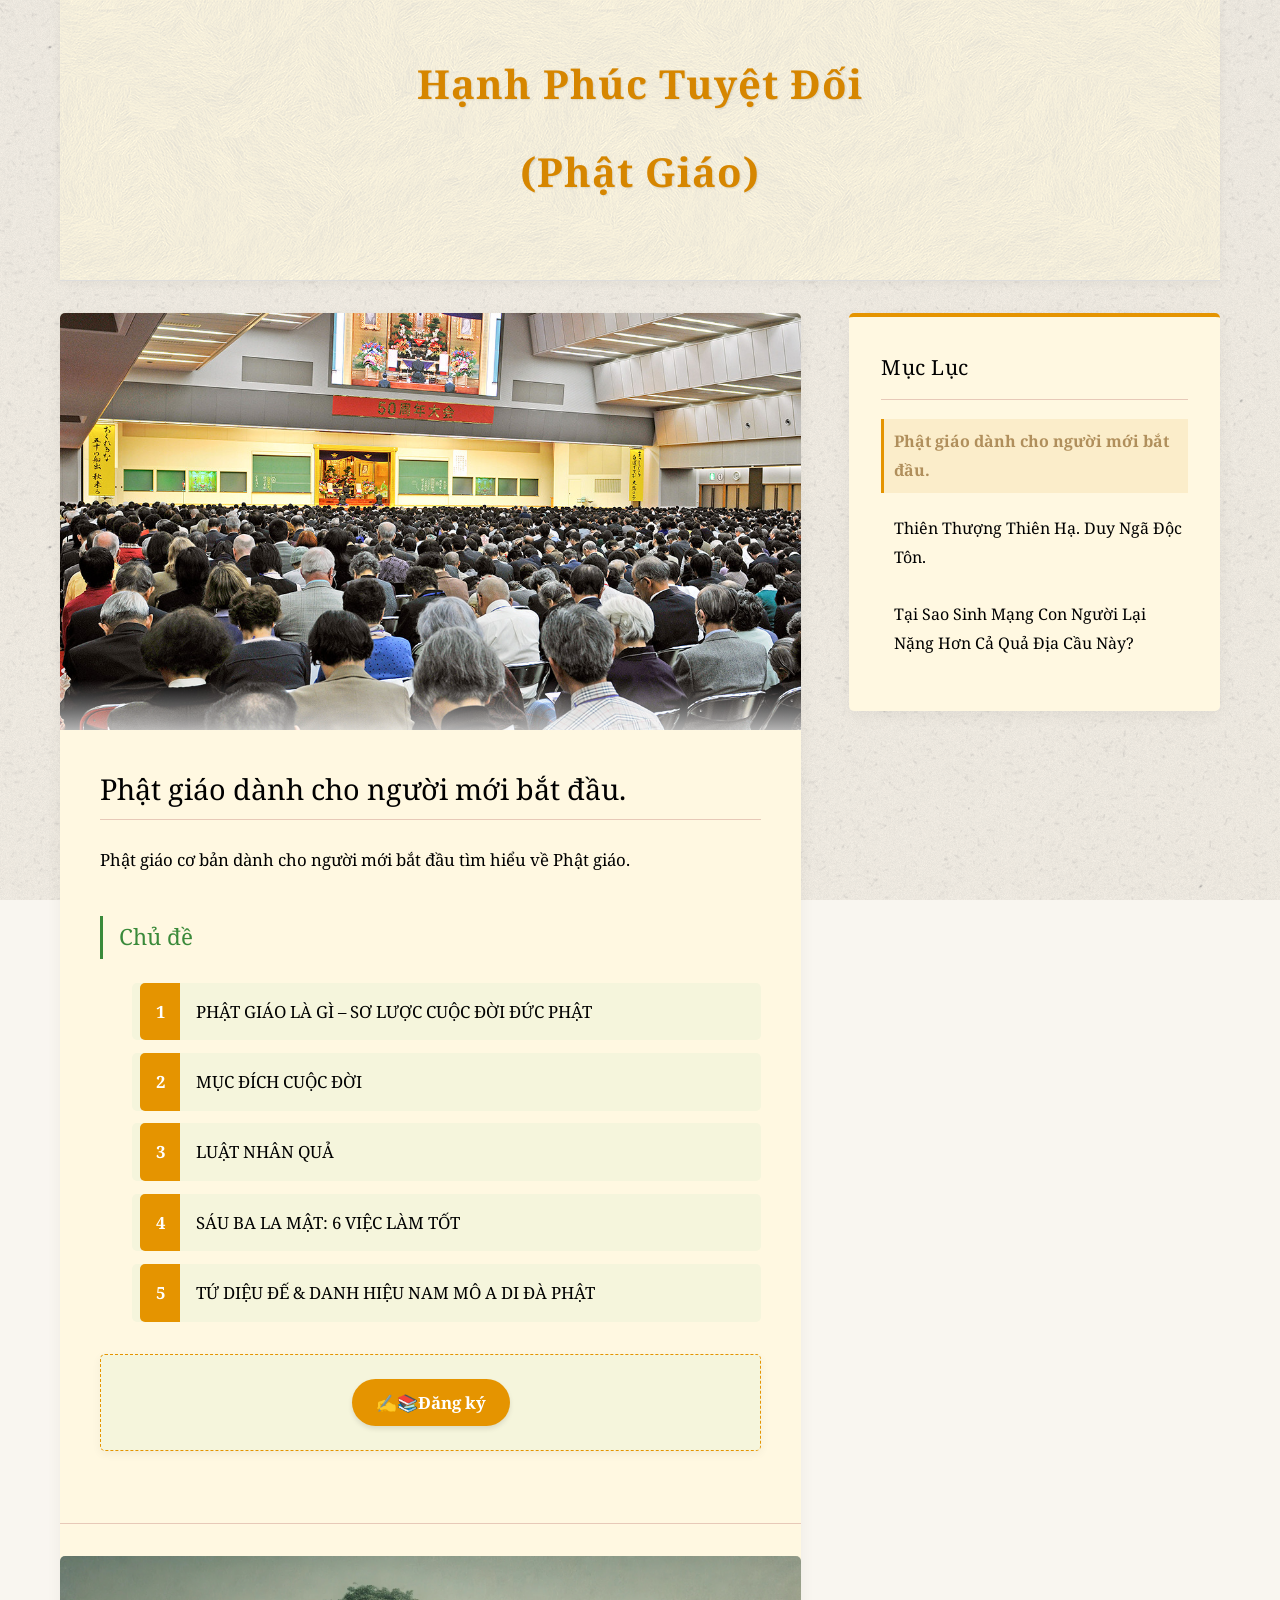
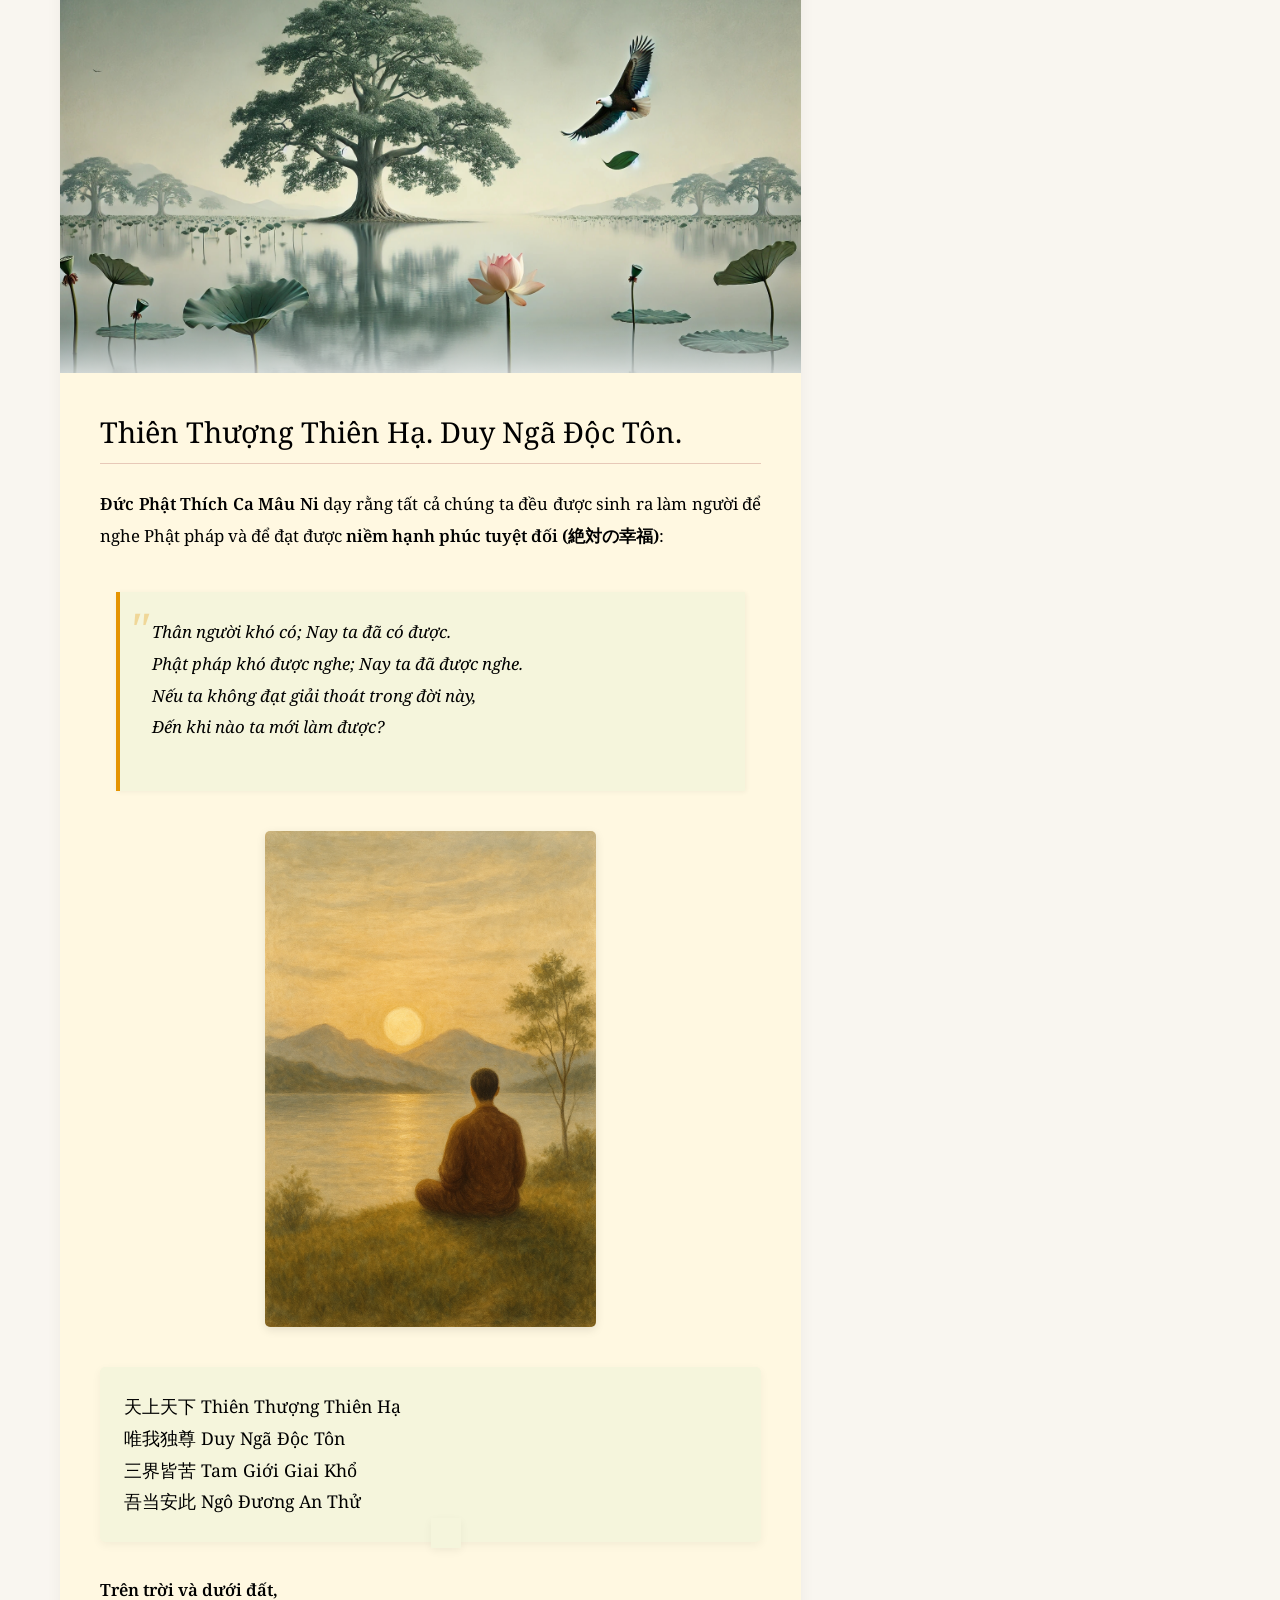
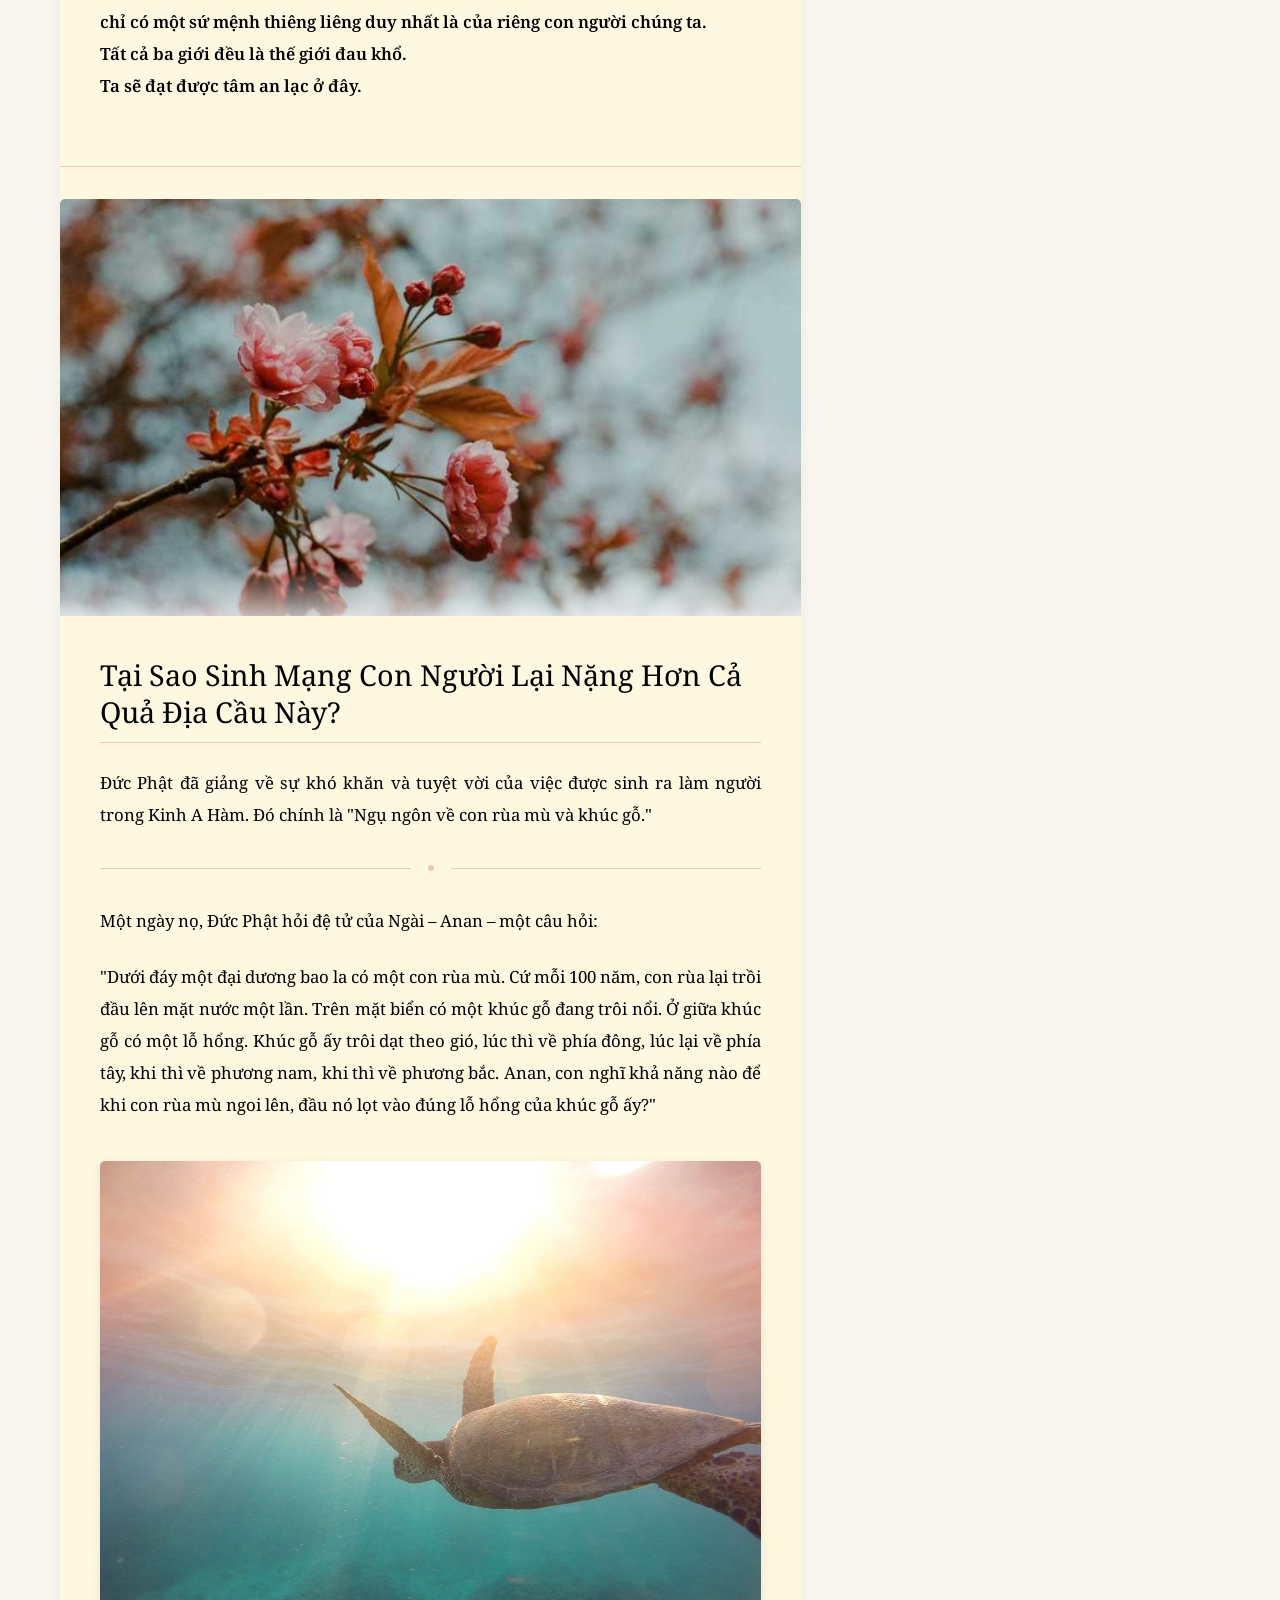
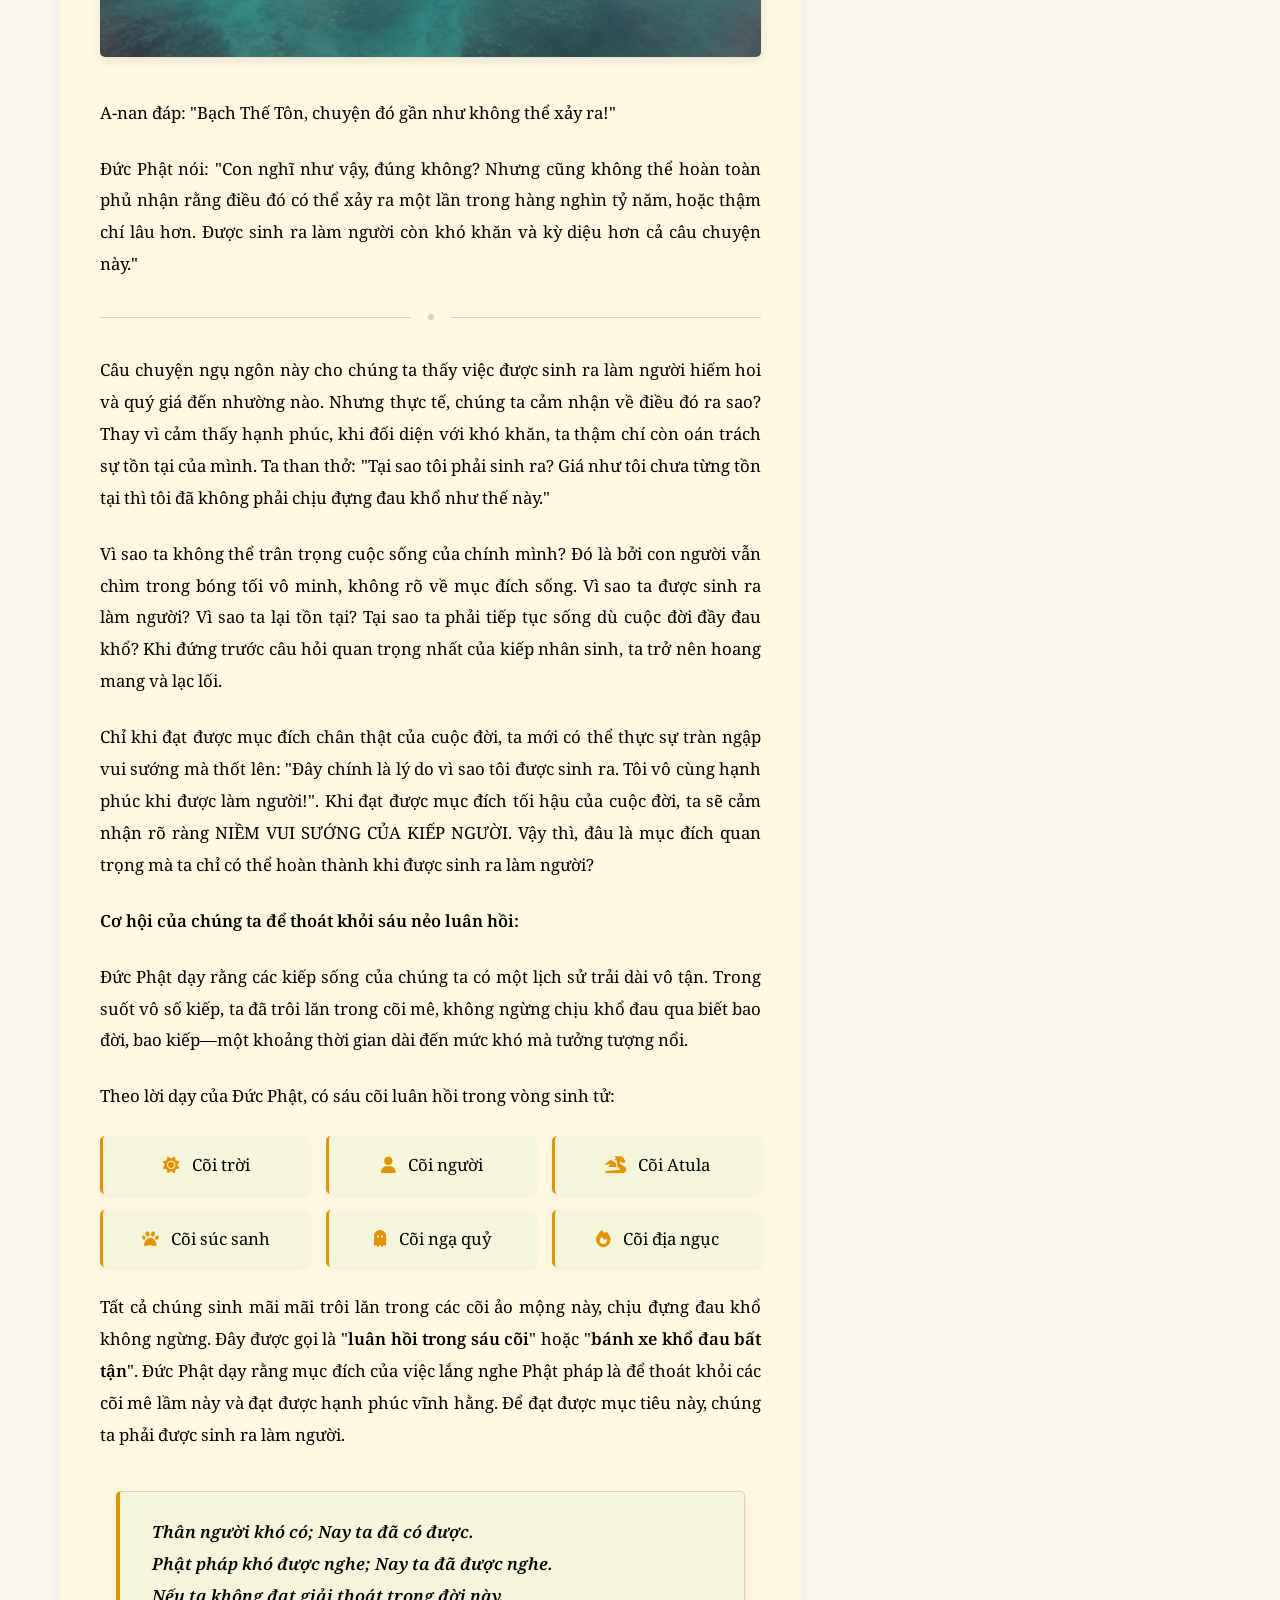
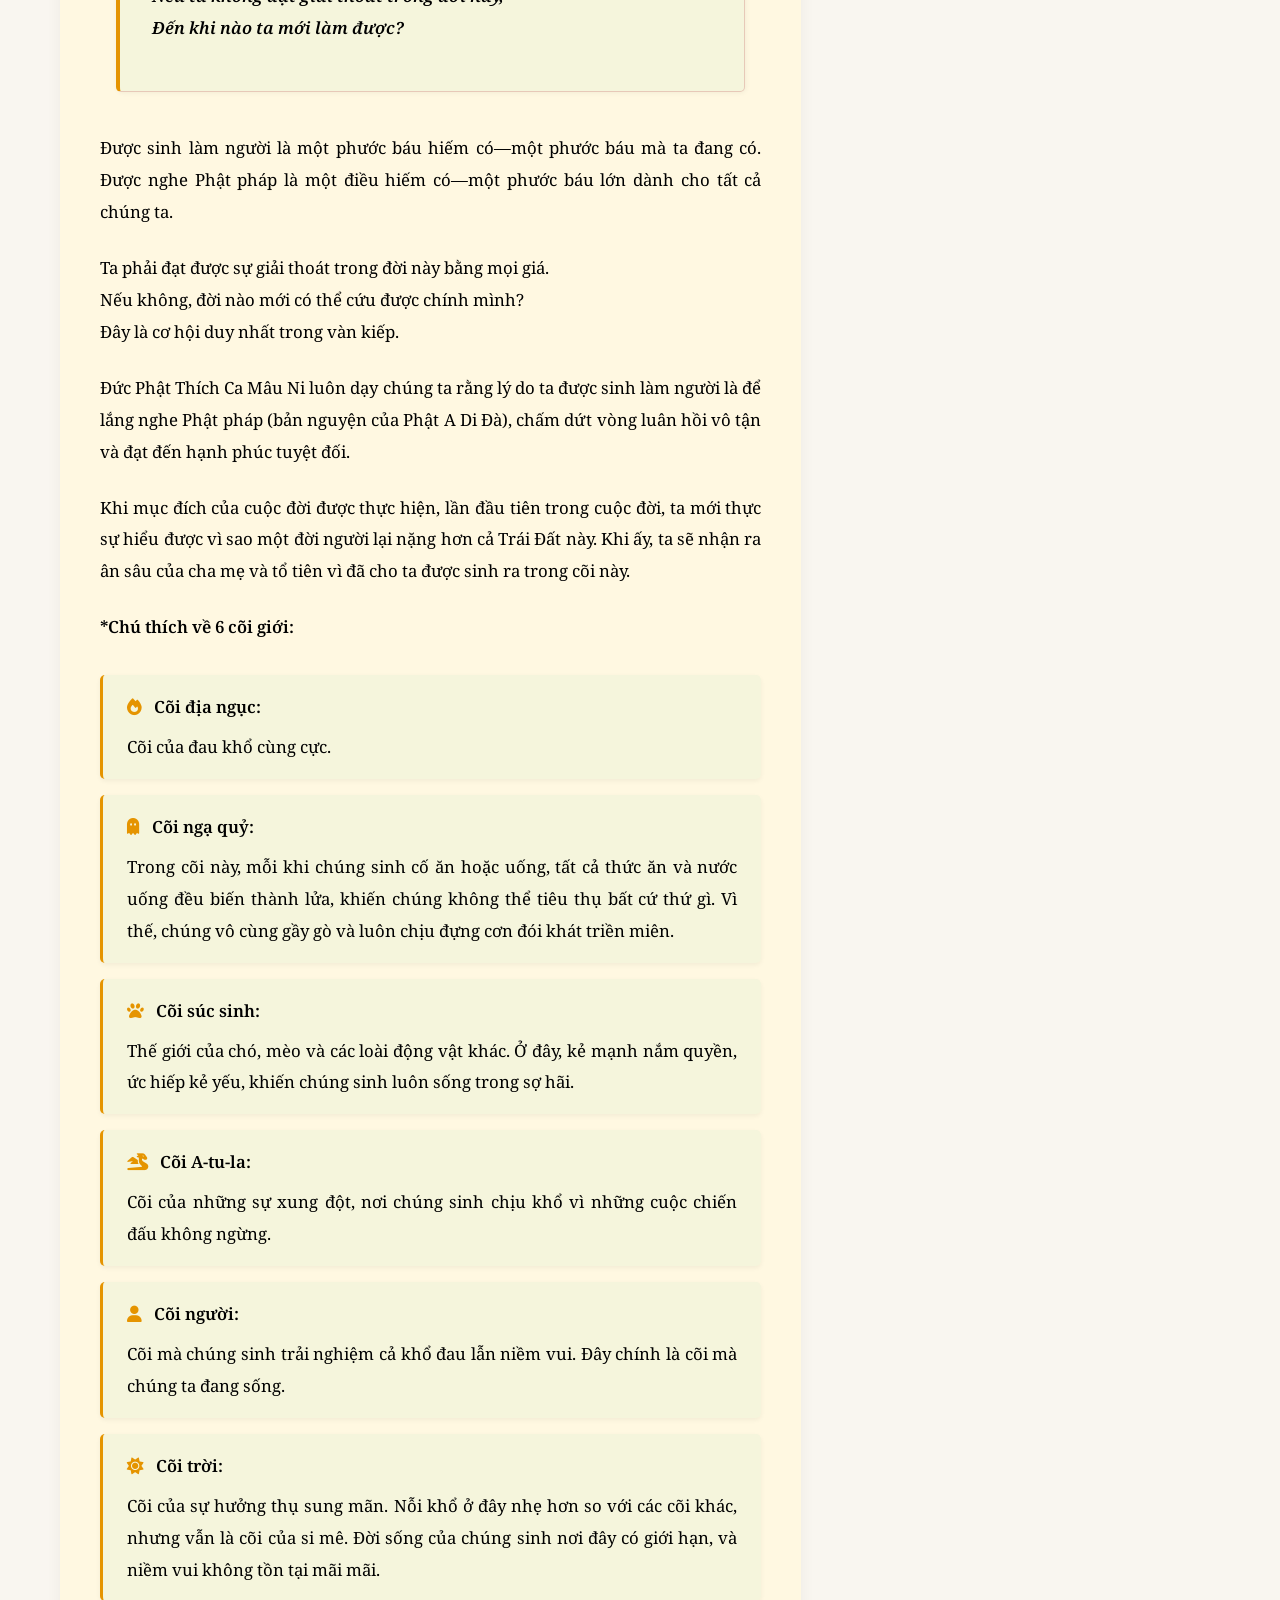
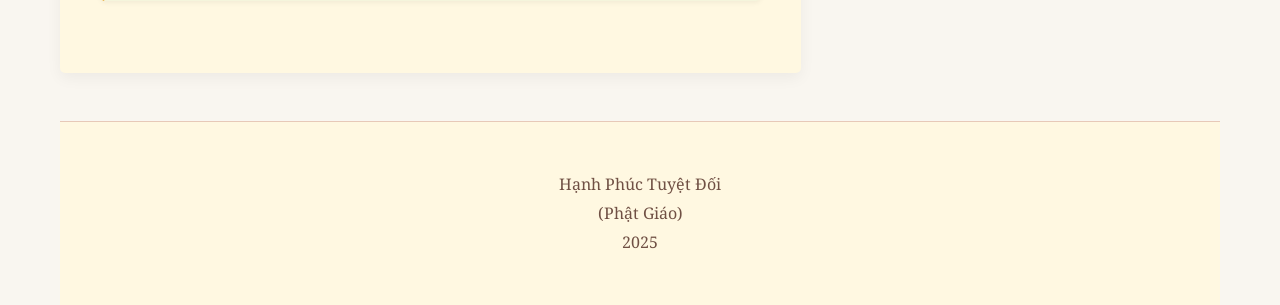
<file: index.html>
<!DOCTYPE html>
<html lang="vi">
<head>
    <meta charset="UTF-8">
    <meta name="viewport" content="width=device-width, initial-scale=1.0">
    <title>Hạnh Phúc Tuyệt Đối (Phật Giáo)</title>
    <meta name="description" content="Phật Giáo, con đường đến với Hạnh Phúc Tuyệt Đối (絶対の幸福).">
    <meta name="keywords" content="Phật Giáo, Hạnh Phúc Tuyệt Đối, Phật Pháp, luân hồi, Đức Phật Thích Ca, Nam Mô A Di Đà Phật, giải thoát, tâm an lạc">
    <meta name="author" content="Hạnh Phúc Tuyệt Đối (Phật Giáo)">
    <meta name="robots" content="index, follow">
    <meta property="og:title" content="Hạnh Phúc Tuyệt Đối (Phật Giáo)">
    <meta property="og:description" content="Phật giáo, con đường đến với Hạnh Phúc Tuyệt Đối (絶対の幸福).">
    <meta property="og:type" content="website">
    <meta property="og:url" content="https://hanhphuctuyetdoi.org">
    <link rel="canonical" href="https://hanhphuctuyetdoi.org">
    <!-- Favicon -->
    <link rel="icon" href="images/favicon.ico" type="image/x-icon">
    <link rel="apple-touch-icon" href="images/apple-touch-icon.png">
    <link rel="manifest" href="site.webmanifest">
    <meta name="theme-color" content="#ffffff">
    <meta name="facebook-domain-verification" content="3vk3zt7yx54nhogywr9bhq8f6fnjie" />
    <link rel="stylesheet" href="styles.css">
    <!-- FontAwesome for icons -->
    <link rel="stylesheet" href="https://cdnjs.cloudflare.com/ajax/libs/font-awesome/6.4.0/css/all.min.css">
    
    <!-- Google Analytics 4 -->
    <script async src="https://www.googletagmanager.com/gtag/js?id=G-931FZ83MG1"></script>
    <script>
        window.dataLayer = window.dataLayer || [];
        function gtag(){dataLayer.push(arguments);}
        gtag('js', new Date());
        gtag('config', 'G-931FZ83MG1', {
            // Enhanced measurement features
            send_page_view: true,
            // Privacy settings
            anonymize_ip: true,
            // Custom parameters for your Buddhist website
            custom_parameter_1: 'buddhist_content',
            // Track file downloads
            enhanced_measurement: {
                scrolls: true,
                outbound_clicks: true,
                site_search: true,
                video_engagement: true,
                file_downloads: true
            }
        });
        
        // Custom event tracking for Buddhist content engagement
        gtag('event', 'page_view', {
            page_title: document.title,
            page_location: window.location.href,
            content_group1: 'Buddhist Teaching'
        });
    </script>
    
    <!-- Meta Pixel Code -->
    <script>
    !function(f,b,e,v,n,t,s)
    {if(f.fbq)return;n=f.fbq=function(){n.callMethod?
    n.callMethod.apply(n,arguments):n.queue.push(arguments)};
    if(!f._fbq)f._fbq=n;n.push=n;n.loaded=!0;n.version='2.0';
    n.queue=[];t=b.createElement(e);t.async=!0;
    t.src=v;s=b.getElementsByTagName(e)[0];
    s.parentNode.insertBefore(t,s)}(window, document,'script',
    'https://connect.facebook.net/en_US/fbevents.js');
    fbq('init', '1031539942390705');
    fbq('track', 'PageView');
    </script>
    <noscript><img height="1" width="1" style="display:none"
    src="https://www.facebook.com/tr?id=1031539942390705&ev=PageView&noscript=1"
    /></noscript>
    <!-- End Meta Pixel Code -->
    
    <style>
        .sidebar ul li a.active {
            font-weight: bold;
            color: #b08f5c;
            position: relative;
        }
        
        .sidebar ul li a.active::before {
            content: "•";
            position: absolute;
            left: -15px;
            color: #b08f5c;
        }
    </style>
    <!-- Structured Data -->
    <script type="application/ld+json">
    {
        "@context": "https://schema.org",
        "@type": "WebSite",
        "name": "Hạnh Phúc Tuyệt Đối (Phật Giáo)",
        "url": "https://hanhphuctuyetdoi.org",
        "description": "Phật giáo, con đường đến với Hạnh Phúc Tuyệt Đối (絶対の幸福).",
        "publisher": {
            "@type": "Organization",
            "name": "Hạnh Phúc Tuyệt Đối (Phật Giáo)",
            "logo": {
                "@type": "ImageObject",
                "url": "https://hanhphuctuyetdoi.org/images/favicon.png"
            }
        }
    }
    </script>
</head>
<body>
    <div class="site-container">
        <header class="site-header">
            <div class="site-branding">
                <h1 class="site-title">Hạnh Phúc Tuyệt Đối</h1>
                <h2 class="site-title">(Phật Giáo)</h2>
            </div>
        </header>

        <div class="site-content">
            <main class="main-content">
                <article id="post-1" class="post">
                    <figure class="featured-image-container">
                        <img src="images/buddhism-basics.jpg" alt="Phật giáo dành cho người mới bắt đầu." class="featured-image-full">
                    </figure>
                    <div class="post-content">
                        <h2 class="entry-title">Phật giáo dành cho người mới bắt đầu.</h2>
                        <div class="entry-content">
                            <p>Phật giáo cơ bản dành cho người mới bắt đầu tìm hiểu về Phật giáo.</p>
                            <h3>Chủ đề</h3>
                            <ol class="topics-list">
                                <li><span class="topic-number">1</span><span class="topic-text">PHẬT GIÁO LÀ GÌ – SƠ LƯỢC CUỘC ĐỜI ĐỨC PHẬT</span></li>
                                <li><span class="topic-number">2</span><span class="topic-text">MỤC ĐÍCH CUỘC ĐỜI</span></li>
                                <li><span class="topic-number">3</span><span class="topic-text">LUẬT NHÂN QUẢ</span></li>
                                <li><span class="topic-number">4</span><span class="topic-text">SÁU BA LA MẬT: 6 VIỆC LÀM TỐT</span></li>
                                <li><span class="topic-number">5</span><span class="topic-text">TỨ DIỆU ĐẾ & DANH HIỆU NAM MÔ A DI ĐÀ PHẬT</span></li>
                            </ol>
                            <div class="signup-box">
                                <h4 class="has-medium-font-size"><a href="https://docs.google.com/forms/d/e/1FAIpQLSfmnXQ_tHdX6BW0gpvY5uyh-gd7Po1OzNd1ub1ApMUK29noAw/viewform" target="_blank" rel="noreferrer noopener">✍📚Đăng ký</a></h4>
                            </div>
                        </div>
                    </div>
                </article>

                <article id="post-2" class="post">
                    <figure class="featured-image-container">
                        <img src="images/featured-image-1.webp" alt="Thiên Thượng Thiên Hạ. Duy Ngã Độc Tôn." class="featured-image-full">
                    </figure>
                    <div class="post-content">
                        <h2 class="entry-title">Thiên Thượng Thiên Hạ. Duy Ngã Độc Tôn.</h2>
                        <div class="entry-content">
                            <p><strong>Đức Phật Thích Ca Mâu Ni</strong> dạy rằng tất cả chúng ta đều được sinh ra làm người để nghe Phật pháp và để đạt được <strong>niềm hạnh phúc tuyệt đối (絶対の幸福)</strong>:</p>
                            <blockquote>
                                <p>Thân người khó có; Nay ta đã có được.<br>
                                Phật pháp khó được nghe; Nay ta đã được nghe.<br>
                                Nếu ta không đạt giải thoát trong đời này,<br>
                                Đến khi nào ta mới làm được?</p>
                            </blockquote>
                            <figure class="wp-block-image">
                                <img src="images/calligraphy.png" width="50%" height="50%" alt="Thiên Thượng Thiên Hạ Calligraphy" class="content-image">
                            </figure>
                            <div class="buddha-quote">
                                <p>天上天下 Thiên Thượng Thiên Hạ<br>
                                唯我独尊 Duy Ngã Độc Tôn<br>
                                三界皆苦 Tam Giới Giai Khổ<br>
                                吾当安此 Ngô Đương An Thử</p>
                            </div>
                            <p><strong>Trên trời và dưới đất,<br>
                            chỉ có một sứ mệnh thiêng liêng duy nhất là của riêng con người chúng ta.<br>
                            Tất cả ba giới đều là thế giới đau khổ.<br>
                            Ta sẽ đạt được tâm an lạc ở đây.</strong></p>
                        </div>
                    </div>
                </article>

                <article id="post-3" class="post">
                    <figure class="featured-image-container">
                        <img src="images/buddha-teaching.jpg" alt="Tại Sao Sinh Mạng Con Người Lại Nặng Hơn Cả Quả Địa Cầu Này?" class="featured-image-full">
                    </figure>
                    <div class="post-content">
                        <h2 class="entry-title">Tại Sao Sinh Mạng Con Người Lại Nặng Hơn Cả Quả Địa Cầu Này?</h2>
                        <div class="entry-content">
                            <p>Đức Phật đã giảng về sự khó khăn và tuyệt vời của việc được sinh ra làm người trong Kinh A Hàm. Đó chính là "Ngụ ngôn về con rùa mù và khúc gỗ."</p>
                            <div class="divider"><span></span></div>
                            <p>Một ngày nọ, Đức Phật hỏi đệ tử của Ngài – Anan – một câu hỏi:</p>
                            <p>"Dưới đáy một đại dương bao la có một con rùa mù. Cứ mỗi 100 năm, con rùa lại trồi đầu lên mặt nước một lần. Trên mặt biển có một khúc gỗ đang trôi nổi. Ở giữa khúc gỗ có một lỗ hổng. Khúc gỗ ấy trôi dạt theo gió, lúc thì về phía đông, lúc lại về phía tây, khi thì về phương nam, khi thì về phương bắc. Anan, con nghĩ khả năng nào để khi con rùa mù ngoi lên, đầu nó lọt vào đúng lỗ hổng của khúc gỗ ấy?"</p>
                            <figure class="wp-block-image">
                                <img src="images/turtle-story.jpg" alt="Ngụ ngôn về con rùa mù" class="content-image">
                            </figure>
                            <p>A-nan đáp: "Bạch Thế Tôn, chuyện đó gần như không thể xảy ra!"</p>
                            <p>Đức Phật nói: "Con nghĩ như vậy, đúng không? Nhưng cũng không thể hoàn toàn phủ nhận rằng điều đó có thể xảy ra một lần trong hàng nghìn tỷ năm, hoặc thậm chí lâu hơn. Được sinh ra làm người còn khó khăn và kỳ diệu hơn cả câu chuyện này."</p>
                            <div class="divider"><span></span></div>
                            <p>Câu chuyện ngụ ngôn này cho chúng ta thấy việc được sinh ra làm người hiếm hoi và quý giá đến nhường nào. Nhưng thực tế, chúng ta cảm nhận về điều đó ra sao? Thay vì cảm thấy hạnh phúc, khi đối diện với khó khăn, ta thậm chí còn oán trách sự tồn tại của mình. Ta than thở: "Tại sao tôi phải sinh ra? Giá như tôi chưa từng tồn tại thì tôi đã không phải chịu đựng đau khổ như thế này."</p>
                            <p>Vì sao ta không thể trân trọng cuộc sống của chính mình? Đó là bởi con người vẫn chìm trong bóng tối vô minh, không rõ về mục đích sống. Vì sao ta được sinh ra làm người? Vì sao ta lại tồn tại? Tại sao ta phải tiếp tục sống dù cuộc đời đầy đau khổ? Khi đứng trước câu hỏi quan trọng nhất của kiếp nhân sinh, ta trở nên hoang mang và lạc lối.</p>
                            <p>Chỉ khi đạt được mục đích chân thật của cuộc đời, ta mới có thể thực sự tràn ngập vui sướng mà thốt lên: "Đây chính là lý do vì sao tôi được sinh ra. Tôi vô cùng hạnh phúc khi được làm người!". Khi đạt được mục đích tối hậu của cuộc đời, ta sẽ cảm nhận rõ ràng NIỀM VUI SƯỚNG CỦA KIẾP NGƯỜI. Vậy thì, đâu là mục đích quan trọng mà ta chỉ có thể hoàn thành khi được sinh ra làm người?</p>
                            <p><strong>Cơ hội của chúng ta để thoát khỏi sáu nẻo luân hồi:</strong></p>
                            <p>Đức Phật dạy rằng các kiếp sống của chúng ta có một lịch sử trải dài vô tận. Trong suốt vô số kiếp, ta đã trôi lăn trong cõi mê, không ngừng chịu khổ đau qua biết bao đời, bao kiếp—một khoảng thời gian dài đến mức khó mà tưởng tượng nổi.</p>
                            <p>Theo lời dạy của Đức Phật, có sáu cõi luân hồi trong vòng sinh tử:</p>
                            <div class="realms-list">
                                <div class="realm"><i class="fas fa-sun"></i> Cõi trời</div>
                                <div class="realm"><i class="fas fa-user"></i> Cõi người</div>
                                <div class="realm"><i class="fas fa-dragon"></i> Cõi Atula</div>
                                <div class="realm"><i class="fas fa-paw"></i> Cõi súc sanh</div>
                                <div class="realm"><i class="fas fa-ghost"></i> Cõi ngạ quỷ</div>
                                <div class="realm"><i class="fas fa-fire"></i> Cõi địa ngục</div>
                            </div>
                            <p>Tất cả chúng sinh mãi mãi trôi lăn trong các cõi ảo mộng này, chịu đựng đau khổ không ngừng. Đây được gọi là "<strong>luân hồi trong sáu cõi</strong>" hoặc "<strong>bánh xe khổ đau bất tận</strong>". Đức Phật dạy rằng mục đích của việc lắng nghe Phật pháp là để thoát khỏi các cõi mê lầm này và đạt được hạnh phúc vĩnh hằng. Để đạt được mục tiêu này, chúng ta phải được sinh ra làm người.</p>
                            <blockquote class="special-quote">
                                <p><strong>Thân người khó có; Nay ta đã có được.<br>
                                Phật pháp khó được nghe; Nay ta đã được nghe.<br>
                                Nếu ta không đạt giải thoát trong đời này,<br>
                                Đến khi nào ta mới làm được?</strong></p>
                            </blockquote>
                            <p>Được sinh làm người là một phước báu hiếm có—một phước báu mà ta đang có. Được nghe Phật pháp là một điều hiếm có—một phước báu lớn dành cho tất cả chúng ta.</p>
                            <p>Ta phải đạt được sự giải thoát trong đời này bằng mọi giá.<br>
                            Nếu không, đời nào mới có thể cứu được chính mình?<br>
                            Đây là cơ hội duy nhất trong vàn kiếp.</p>
                            <p>Đức Phật Thích Ca Mâu Ni luôn dạy chúng ta rằng lý do ta được sinh làm người là để lắng nghe Phật pháp (bản nguyện của Phật A Di Đà), chấm dứt vòng luân hồi vô tận và đạt đến hạnh phúc tuyệt đối.</p>
                            <p>Khi mục đích của cuộc đời được thực hiện, lần đầu tiên trong cuộc đời, ta mới thực sự hiểu được vì sao một đời người lại nặng hơn cả Trái Đất này. Khi ấy, ta sẽ nhận ra ân sâu của cha mẹ và tổ tiên vì đã cho ta được sinh ra trong cõi này.</p>
                            <p><strong>*Chú thích về 6 cõi giới:</strong></p>
                            <div class="realm-descriptions">
                                <div class="realm-detail">
                                    <h4><i class="fas fa-fire"></i> Cõi địa ngục:</h4>
                                    <p>Cõi của đau khổ cùng cực.</p>
                                </div>
                                <div class="realm-detail">
                                    <h4><i class="fas fa-ghost"></i> Cõi ngạ quỷ:</h4>
                                    <p>Trong cõi này, mỗi khi chúng sinh cố ăn hoặc uống, tất cả thức ăn và nước uống đều biến thành lửa, khiến chúng không thể tiêu thụ bất cứ thứ gì. Vì thế, chúng vô cùng gầy gò và luôn chịu đựng cơn đói khát triền miên.</p>
                                </div>
                                <div class="realm-detail">
                                    <h4><i class="fas fa-paw"></i> Cõi súc sinh:</h4>
                                    <p>Thế giới của chó, mèo và các loài động vật khác. Ở đây, kẻ mạnh nắm quyền, ức hiếp kẻ yếu, khiến chúng sinh luôn sống trong sợ hãi.</p>
                                </div>
                                <div class="realm-detail">
                                    <h4><i class="fas fa-dragon"></i> Cõi A-tu-la:</h4>
                                    <p>Cõi của những sự xung đột, nơi chúng sinh chịu khổ vì những cuộc chiến đấu không ngừng.</p>
                                </div>
                                <div class="realm-detail">
                                    <h4><i class="fas fa-user"></i> Cõi người:</h4>
                                    <p>Cõi mà chúng sinh trải nghiệm cả khổ đau lẫn niềm vui. Đây chính là cõi mà chúng ta đang sống.</p>
                                </div>
                                <div class="realm-detail">
                                    <h4><i class="fas fa-sun"></i> Cõi trời:</h4>
                                    <p>Cõi của sự hưởng thụ sung mãn. Nỗi khổ ở đây nhẹ hơn so với các cõi khác, nhưng vẫn là cõi của si mê. Đời sống của chúng sinh nơi đây có giới hạn, và niềm vui không tồn tại mãi mãi.</p>
                                </div>
                            </div>
                        </div>
                    </div>
                </article>
            </main>

            <aside class="sidebar">
                <div id="recent-posts" class="widget">
                    <h3 class="widget-title">Mục Lục</h3>
                    <ul>
                        <li><a href="#post-1">Phật giáo dành cho người mới bắt đầu.</a></li>
                        <li><a href="#post-2">Thiên Thượng Thiên Hạ. Duy Ngã Độc Tôn.</a></li>
                        <li><a href="#post-3">Tại Sao Sinh Mạng Con Người Lại Nặng Hơn Cả Quả Địa Cầu Này?</a></li>
                    </ul>
                </div>
            </aside>
        </div>
        
        <footer class="site-footer">
            <div class="footer-content">
                <p>Hạnh Phúc Tuyệt Đối</p>
                <p>(Phật Giáo)</p>
                <p>2025</p>
            </div>
        </footer>
    </div>

    <script>
    document.addEventListener('DOMContentLoaded', function() {
        // Get all articles and menu items
        const articles = document.querySelectorAll('.post');
        const menuItems = document.querySelectorAll('.sidebar ul li a');
        
        // Add active class to highlight menu items
        function highlightMenuOnScroll() {
            let currentArticle = '';
            
            articles.forEach(article => {
                const articleTop = article.getBoundingClientRect().top;
                // If article is in viewport or above it
                if (articleTop < window.innerHeight / 2) {
                    currentArticle = '#' + article.getAttribute('id');
                }
            });
            
            // Remove active class from all menu items
            menuItems.forEach(item => {
                item.classList.remove('active');
            });
            
            // Add active class to current menu item
            if (currentArticle) {
                const activeMenuItem = document.querySelector(`.sidebar ul li a[href="${currentArticle}"]`);
                if (activeMenuItem) {
                    activeMenuItem.classList.add('active');
                    
                    // Google Analytics: Track article engagement
                    if (typeof gtag !== 'undefined') {
                        const articleTitle = document.querySelector(currentArticle + ' .entry-title').textContent;
                        gtag('event', 'article_engagement', {
                            event_category: 'Buddhist Content',
                            event_label: articleTitle,
                            article_id: currentArticle.replace('#', ''),
                            value: 1
                        });
                    }
                }
            }
        }
        
        // Initial highlight on page load
        highlightMenuOnScroll();
        
        // Highlight on scroll
        window.addEventListener('scroll', highlightMenuOnScroll);
        
        // Google Analytics: Track registration link clicks
        const registrationLink = document.querySelector('a[href*="google.com/forms"]');
        if (registrationLink && typeof gtag !== 'undefined') {
            registrationLink.addEventListener('click', function() {
                gtag('event', 'registration_click', {
                    event_category: 'User Engagement',
                    event_label: 'Buddhist Course Registration',
                    value: 1
                });
            });
        }
        
        // Google Analytics: Track time spent reading each article
        const articleObserver = new IntersectionObserver((entries) => {
            entries.forEach(entry => {
                if (entry.isIntersecting && typeof gtag !== 'undefined') {
                    const articleId = entry.target.getAttribute('id');
                    const articleTitle = entry.target.querySelector('.entry-title').textContent;
                    
                    // Track when user starts reading an article
                    gtag('event', 'article_view', {
                        event_category: 'Content Engagement',
                        event_label: articleTitle,
                        article_id: articleId
                    });
                }
            });
        }, { threshold: 0.5 });
        
        // Observe all articles
        articles.forEach(article => {
            articleObserver.observe(article);
        });
        
        // Google Analytics: Track scroll depth
        let maxScroll = 0;
        window.addEventListener('scroll', function() {
            const scrollPercent = Math.round((window.scrollY / (document.body.scrollHeight - window.innerHeight)) * 100);
            
            if (scrollPercent > maxScroll && scrollPercent % 25 === 0 && typeof gtag !== 'undefined') {
                maxScroll = scrollPercent;
                gtag('event', 'scroll_depth', {
                    event_category: 'User Engagement',
                    event_label: scrollPercent + '%',
                    value: scrollPercent
                });
            }
        });
        
        // Meta Pixel: Track registration link clicks
        if (registrationLink && typeof fbq !== 'undefined') {
            registrationLink.addEventListener('click', function() {
                fbq('track', 'Lead', {
                    content_name: 'Buddhist Course Registration',
                    content_category: 'Buddhist Teaching'
                });
            });
        }
        
        // Meta Pixel: Track article engagement
        const metaPixelArticleObserver = new IntersectionObserver((entries) => {
            entries.forEach(entry => {
                if (entry.isIntersecting && typeof fbq !== 'undefined') {
                    const articleTitle = entry.target.querySelector('.entry-title').textContent;
                    fbq('track', 'ViewContent', {
                        content_name: articleTitle,
                        content_category: 'Buddhist Teaching'
                    });
                }
            });
        }, { threshold: 0.5 });
        
        // Observe all articles for Meta Pixel tracking
        articles.forEach(article => {
            metaPixelArticleObserver.observe(article);
        });
    });
    </script>
</body>
</html>
</file>
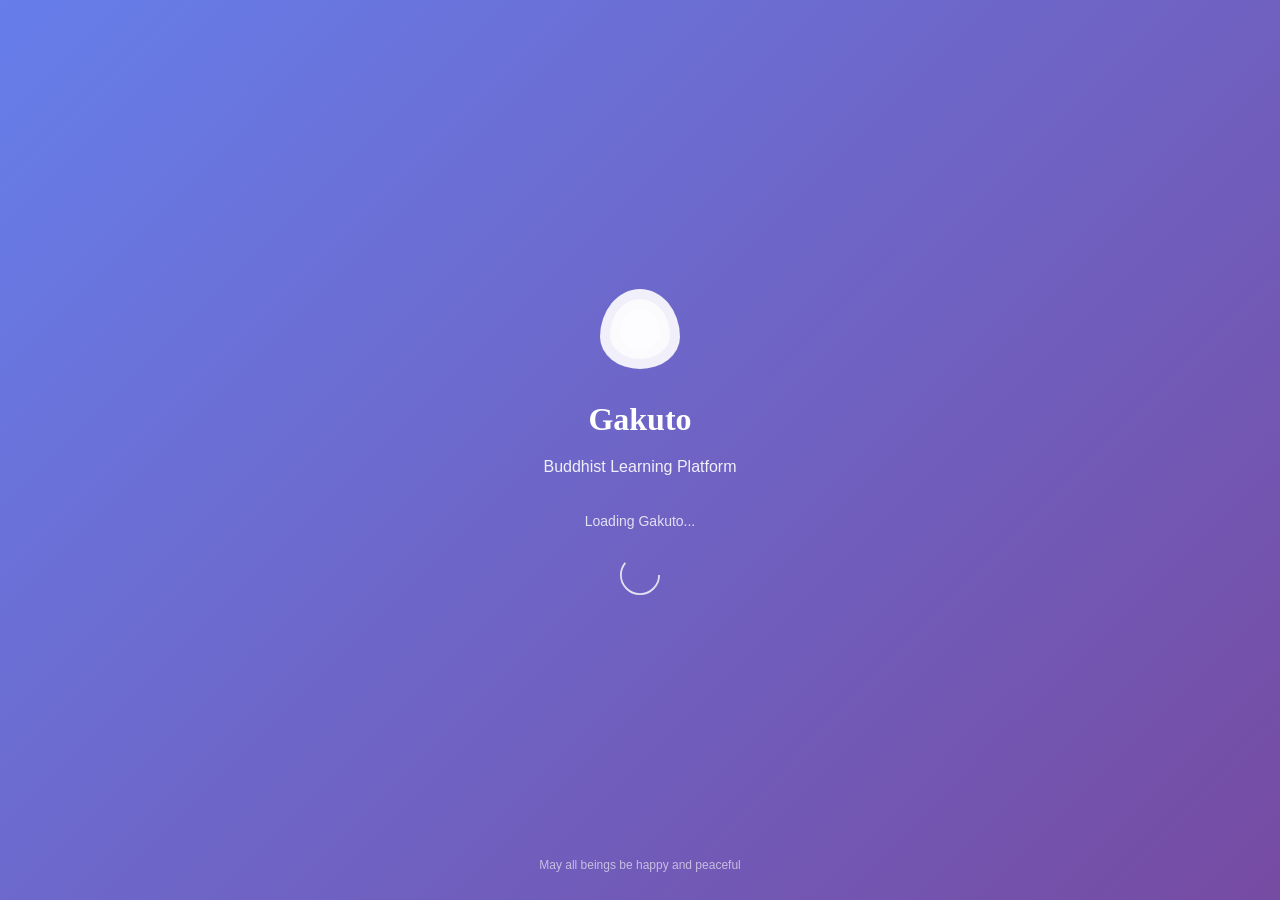
<file: gakuto-app/index.html>
<!doctype html><html lang="en"><head><meta charset="utf-8"/><link rel="icon" href="/gakuto-app/favicon.ico"/><meta name="viewport" content="width=device-width,initial-scale=1"/><meta name="theme-color" content="#000000"/><meta name="description" content="Gakuto Buddhist Learning Platform - Advanced Group Sessions"/><link rel="apple-touch-icon" href="/gakuto-app/icon-192x192.png"/><link rel="manifest" href="/gakuto-app/manifest.json"/><title>Gakuto - Buddhist Learning Platform</title><script>if(("localhost"===window.location.hostname||"127.0.0.1"===window.location.hostname)&&("serviceWorker"in navigator&&navigator.serviceWorker.getRegistrations().then(function(o){for(let n of o)n.unregister()}),-1===window.location.search.indexOf("_t="))){const o=window.location.search?"&":"?";window.location.search+=o+"_t="+Date.now()}</script><script defer="defer" src="/gakuto-app/static/js/main.8083a5a9.js"></script></head><body><noscript>You need to enable JavaScript to run this app.</noscript><div id="root"></div></body></html>
</file>
<file: styles.css>
/* Import Google Fonts */
@import url('https://fonts.googleapis.com/css2?family=Noto+Serif:ital,wght@0,400;0,600;0,700;1,400&display=swap');

/* Reset and base styles */
* {
    margin: 0;
    padding: 0;
    box-sizing: border-box;
}

html {
    scroll-behavior: smooth;
}

:root {
    /* Buddhist-inspired color palette - more harmonious, subtle */
    --saffron: #E59400;      /* Softer monk robe color */
    --deep-saffron: #D68600; /* Darker saffron for accents */
    --lotus-pink: #E7C9B8;   /* Softer pink like lotus flowers */
    --bodhi-green: #3A8A3A;  /* Softer green */
    --earth-brown: #705044;  /* Softer earth tone */
    --sand: #F5F5DC;         /* Light sand color for backgrounds */
    --stone: #E8E8E0;        /* Stone color */
    --incense: #F9F6F0;      /* Light incense smoke color */
    --ink: #000000;          /* Pure black text color as requested */
    --parchment: #FFF8E1;    /* Parchment color for content background */
}

body {
    font-family: 'Noto Serif', Georgia, serif;
    line-height: 1.8;
    color: var(--ink);
    background: var(--incense) url('images/subtle-pattern.png') repeat;
    background-attachment: fixed;
}

.site-container {
    max-width: 1200px;
    margin: 0 auto;
    padding: 0 20px;
}

/* Header styles */
.site-header {
    padding: 3rem 0;
    text-align: center;
    border-bottom: 1px solid #ddd;
    margin-bottom: 2rem;
    background: var(--parchment);
    background-image: url('images/lotus-pattern.png');
    box-shadow: 0 2px 10px rgba(0,0,0,0.05);
}

.site-branding {
    margin-bottom: 1.5rem;
    position: relative;
}

.lotus-symbol {
    display: none; /* Hide lotus symbol as requested */
}

.site-logo {
    max-width: 200px;
    height: auto;
    margin-bottom: 1rem;
    display: block;
    margin-left: auto;
    margin-right: auto;
}

.site-title {
    font-size: 2.5rem;
    margin-bottom: 1rem;
    color: var(--deep-saffron);
    font-family: 'Noto Serif', Georgia, serif;
    letter-spacing: 1px;
    text-shadow: 1px 1px 2px rgba(0,0,0,0.1);
    white-space: nowrap;
    overflow: hidden;
    text-overflow: ellipsis;
    padding: 0 1rem;
}

.main-navigation ul {
    list-style: none;
    display: flex;
    justify-content: center;
    gap: 2rem;
}

.main-navigation a {
    color: var(--earth-brown);
    text-decoration: none;
    font-size: 1.1rem;
    transition: all 0.3s ease;
}

.main-navigation a:hover {
    color: var(--deep-saffron);
}

/* Content layout */
.site-content {
    display: grid;
    grid-template-columns: 2fr 1fr;
    gap: 3rem;
    margin-bottom: 3rem;
    position: relative;
}

/* Main content styles */
.main-content {
    background: var(--parchment);
    border-radius: 5px;
    box-shadow: 0 5px 15px rgba(0,0,0,0.05);
}

.post {
    margin-bottom: 2rem;
    border-bottom: 1px solid var(--lotus-pink);
    scroll-margin-top: 2rem;
}

.post:last-child {
    margin-bottom: 0;
    border-bottom: none;
}

/* Featured image styles */
.featured-image-container {
    margin: 0;
    padding: 0;
    position: relative;
    overflow: hidden;
    border-radius: 5px 5px 0 0;
}

.featured-image-container::after {
    content: '';
    position: absolute;
    bottom: 0;
    left: 0;
    right: 0;
    height: 50px;
    background: linear-gradient(to bottom, transparent, rgba(255,255,255,0.7));
}

.featured-image-full {
    width: 100%;
    height: auto;
    display: block;
    aspect-ratio: 16/9;
    object-fit: cover;
    transition: transform 0.5s ease;
}

.post-content {
    padding: 2.5rem;
}

.entry-title {
    font-size: 1.8rem;
    margin-bottom: 1.5rem;
    color: var(--ink);
    line-height: 1.3;
    font-weight: normal;
    border-bottom: 1px solid var(--lotus-pink);
    padding-bottom: 0.75rem;
}

.entry-meta {
    color: var(--earth-brown);
    font-size: 0.9rem;
    margin-bottom: 1.5rem;
    font-style: italic;
}

.entry-content {
    font-size: 1.05rem;
    line-height: 1.9;
    color: var(--ink);
}

.entry-content p {
    margin-bottom: 1.5rem;
    text-align: justify;
}

/* Image styles */
.wp-block-image {
    margin: 2.5rem 0;
    text-align: center;
}

.content-image {
    max-width: 100%;
    height: auto;
    display: block;
    margin: 0 auto;
    border-radius: 5px;
    box-shadow: 0 3px 10px rgba(0,0,0,0.1);
}

.entry-content blockquote {
    margin: 2.5rem 1rem;
    padding: 1.5rem 2rem;
    background: var(--sand);
    border-left: 4px solid var(--saffron);
    font-style: italic;
    position: relative;
    box-shadow: 1px 1px 5px rgba(0,0,0,0.05);
}

.entry-content blockquote::before {
    content: '"';
    position: absolute;
    top: -0.5rem;
    left: 0.5rem;
    font-size: 3rem;
    color: var(--saffron);
    opacity: 0.3;
}

.entry-content h3 {
    font-size: 1.4rem;
    margin: 2.5rem 0 1rem;
    color: var(--bodhi-green);
    font-weight: normal;
    padding-left: 1rem;
    border-left: 3px solid var(--bodhi-green);
}

.entry-content ol {
    margin-left: 2rem;
    margin-bottom: 1.5rem;
}

.entry-content ol li {
    margin-bottom: 0.8rem;
    padding-left: 0.5rem;
}

/* Sidebar styles */
.sidebar {
    position: sticky;
    top: 2rem;
    height: max-content;
    background: var(--parchment);
    padding: 2rem;
    border-radius: 5px;
    box-shadow: 0 5px 15px rgba(0,0,0,0.05);
    transition: top 0.3s ease;
    border-top: 4px solid var(--saffron);
}

.widget {
    margin-bottom: 2rem;
}

.widget:last-child {
    margin-bottom: 0;
}

.widget-title {
    font-size: 1.3rem;
    margin-bottom: 1.2rem;
    color: var(--ink);
    border-bottom: 1px solid var(--lotus-pink);
    padding-bottom: 0.8rem;
    font-weight: normal;
    letter-spacing: 0.5px;
}

.widget ul {
    list-style: none;
}

.widget ul li {
    margin-bottom: 0.8rem;
    transition: all 0.3s ease;
}

.widget ul li:hover {
    transform: translateX(5px);
}

.widget a {
    color: var(--ink);
    text-decoration: none;
    font-size: 1rem;
    display: block;
    padding: 0.5rem 0;
    transition: all 0.3s ease;
    border-left: 3px solid transparent;
    padding-left: 10px;
    position: relative;
}

.widget a::before {
    content: '';  /* Removed dharma wheel */
    position: absolute;
    left: -1.5rem;
    opacity: 0;
    transition: all 0.3s ease;
}

.widget a:hover {
    color: var(--deep-saffron);
    text-decoration: none;
    background-color: rgba(214, 134, 0, 0.05);
    padding-left: 15px;
}

.widget a:hover::before {
    opacity: 1;
    left: -0.5rem;
}

.widget a.active {
    color: var(--deep-saffron);
    font-weight: bold;
    background-color: rgba(214, 134, 0, 0.1);
    border-left: 3px solid var(--saffron);
}

/* Footer styles */
.site-footer {
    text-align: center;
    padding: 3rem 0;
    border-top: 1px solid var(--lotus-pink);
    color: var(--earth-brown);
    background: var(--parchment);
    margin-top: 2rem;
}

.footer-content {
    max-width: 800px;
    margin: 0 auto;
}

.footer-quote {
    font-style: italic;
    margin-top: 0.5rem;
    font-size: 0.9rem;
    opacity: 0.8;
}

/* Responsive design */
@media (max-width: 768px) {
    .site-content {
        grid-template-columns: 1fr;
    }
    .site-title {
        font-size: 2rem;
        padding: 0 0.5rem;
    }
    .entry-title {
        font-size: 1.6rem;
    }
    .post-content {
        padding: 1.5rem;
    }
    .sidebar {
        position: static;
        margin-top: 2rem;
    }
}

@media (max-width: 480px) {
    .site-container {
        padding: 0 10px;
    }
    .site-title {
        font-size: 1.4rem;
        padding: 0 0.25rem;
        letter-spacing: 0.5px;
    }
    .entry-title {
        font-size: 1.4rem;
    }
    .post-content {
        padding: 1rem;
    }
    .sidebar {
        padding: 1rem;
    }
}

/* Add Buddhist-themed elements */
.entry-content strong {
    color: var(--ink);
    font-weight: 600;
}

/* Custom styling for links */
.entry-content a {
    color: var(--bodhi-green);
    text-decoration: none;
    border-bottom: 1px dotted var(--bodhi-green);
    transition: all 0.3s ease;
}

.entry-content a:hover {
    color: var(--deep-saffron);
    border-bottom: 1px solid var(--deep-saffron);
}

/* Buddhist-themed decorative elements */
.dharma-wheel {
    display: none; /* Hide dharma wheel symbol as requested */
}

.divider {
    display: flex;
    align-items: center;
    text-align: center;
    margin: 2rem 0;
}

.divider::before,
.divider::after {
    content: '';
    flex: 1;
    border-bottom: 1px solid var(--lotus-pink);
}

.divider span {
    position: relative;
    width: 10px;
    height: 10px;
    margin: 0 15px;
}

.divider span::before {
    content: '';
    position: absolute;
    width: 6px;
    height: 6px;
    background-color: var(--lotus-pink);
    border-radius: 50%;
    top: 50%;
    left: 50%;
    transform: translate(-50%, -50%);
}

/* Buddha Quote styling */
.buddha-quote {
    background-color: var(--sand);
    padding: 1.5rem;
    border-radius: 5px;
    font-family: 'Noto Serif', Georgia, serif;
    margin: 2rem 0;
    position: relative;
    box-shadow: 0 3px 10px rgba(0,0,0,0.05);
    text-align: center;
}

.buddha-quote::before,
.buddha-quote::after {
    content: '';
    position: absolute;
    width: 30px;
    height: 30px;
    background-color: var(--sand);
    box-shadow: 0 3px 10px rgba(0,0,0,0.05);
}

.buddha-quote::before {
    top: -15px;
    left: calc(50% - 15px);
    transform: rotate(45deg);
    z-index: -1;
}

.buddha-quote p {
    margin-bottom: 0;
    font-size: 1.1rem;
    line-height: 1.8;
    color: var(--ink);
}

/* Realms styling */
.realms-list {
    display: flex;
    flex-wrap: wrap;
    gap: 1rem;
    margin: 1.5rem 0;
    justify-content: space-between;
}

.realm {
    background-color: var(--sand);
    border-radius: 5px;
    padding: 0.8rem 1.2rem;
    box-shadow: 0 2px 5px rgba(0,0,0,0.05);
    flex: 1 1 calc(33% - 1rem);
    text-align: center;
    transition: all 0.3s ease;
    border-left: 3px solid var(--saffron);
}

.realm:hover {
    transform: translateY(-3px);
    box-shadow: 0 5px 10px rgba(0,0,0,0.1);
}

.realm i {
    color: var(--saffron);
    margin-right: 0.5rem;
}

.realm-descriptions {
    margin: 2rem 0;
}

.realm-detail {
    background-color: var(--sand);
    border-radius: 5px;
    padding: 1rem 1.5rem;
    margin-bottom: 1rem;
    box-shadow: 0 2px 5px rgba(0,0,0,0.05);
    border-left: 3px solid var(--saffron);
}

.realm-detail h4 {
    color: var(--ink);
    margin-bottom: 0.5rem;
    font-weight: 600;
}

.realm-detail i {
    color: var(--saffron);
    margin-right: 0.5rem;
}

.realm-detail p {
    margin-bottom: 0;
}

/* Special blockquote */
.special-quote {
    background-color: var(--sand);
    border: 1px solid var(--lotus-pink);
    border-left: 4px solid var(--saffron);
    padding: 1.5rem 2rem;
    margin: 2rem 0;
    border-radius: 5px;
    position: relative;
    box-shadow: 0 3px 10px rgba(0,0,0,0.05);
}

.special-quote::before {
    content: '';  /* Removed dharma wheel */
    display: none;
}

/* Topics styling */
.topics-list {
    list-style: none;
    margin: 1.5rem 0;
    counter-reset: item;
}

.topics-list li {
    margin-bottom: 1rem;
    padding: 0;
    background-color: var(--sand);
    border-radius: 5px;
    position: relative;
    transition: all 0.3s ease;
    display: flex;
    align-items: center;
    overflow: hidden;
}

.topics-list li:hover {
    transform: translateX(5px);
    background-color: rgba(214, 134, 0, 0.1);
}

.topic-number {
    width: 2.5rem;
    min-width: 2.5rem;
    height: 100%;
    background-color: var(--saffron);
    color: white;
    display: flex;
    align-items: center;
    justify-content: center;
    font-weight: bold;
    border-radius: 5px 0 0 5px;
    padding: 0.8rem 0;
}

.topic-text {
    padding: 0.8rem 1rem;
    flex: 1;
}

.signup-box {
    margin: 2rem 0;
    padding: 1.5rem;
    background-color: var(--sand);
    border-radius: 5px;
    text-align: center;
    box-shadow: 0 3px 10px rgba(0,0,0,0.05);
    border: 1px dashed var(--saffron);
}

.signup-box a {
    display: inline-block;
    padding: 0.5rem 1.5rem;
    background-color: var(--saffron);
    color: white !important;
    border-radius: 50px;
    text-decoration: none !important;
    border: none !important;
    transition: all 0.3s ease;
    box-shadow: 0 3px 5px rgba(0,0,0,0.1);
}

.signup-box a:hover {
    background-color: var(--deep-saffron);
    transform: translateY(-3px);
    box-shadow: 0 5px 10px rgba(0,0,0,0.2);
}
</file>
